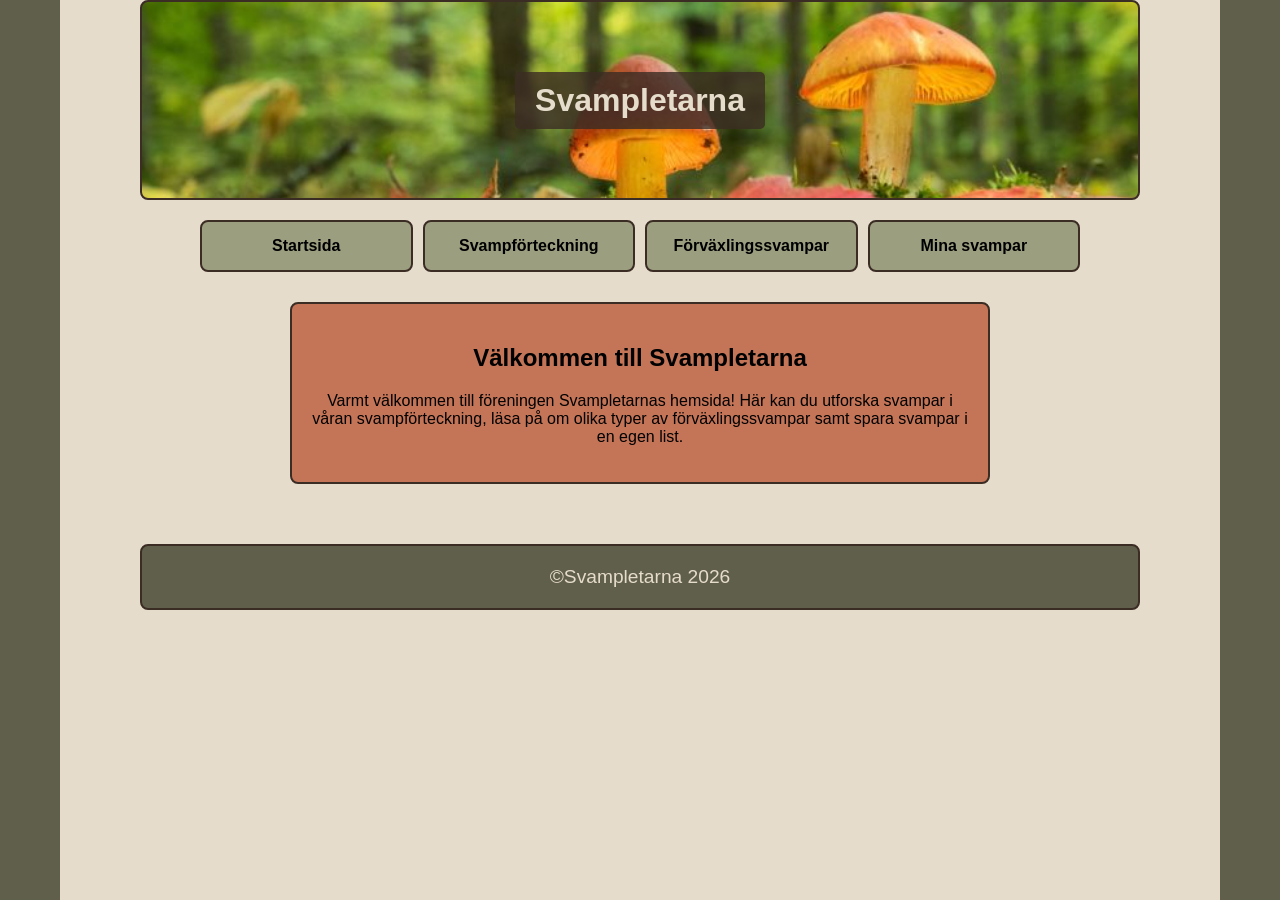
<file: index.html>
<!DOCTYPE html>
<html lang="sv">

<head>
    <meta charset="UTF-8">
    <meta name="viewport" content="width=device-width, initial-scale=1.0">
    <title>Svampletarna - Startsida</title>
    <link rel="stylesheet" href="./css/style.css">
</head>

<body>
    <header>
        <h1>Svampletarna</h1>
    </header>
    <nav>
        <ul>
            <li><a href="./index.html">Startsida</a></li>
            <li><a href="./pages/svampar.html">Svampförteckning</a></li>
            <li><a href="./pages/forvaxling.html">Förväxlingssvampar</a></li>
            <li><a href="./pages/minasvampar.html">Mina svampar</a></li>
        </ul>
    </nav>
    <main>
        <section class="intro">
            <article>
                <h2>Välkommen till Svampletarna</h2>
                <p>Varmt välkommen till föreningen Svampletarnas hemsida! Här kan du utforska svampar i våran
                    svampförteckning, läsa på om olika typer av förväxlingssvampar samt spara svampar i en egen list.
                </p>
            </article>
        </section>
    </main>
    <footer>
        <p>&copy;Svampletarna 2026 </p>
    </footer>
</body>

</html>
</file>
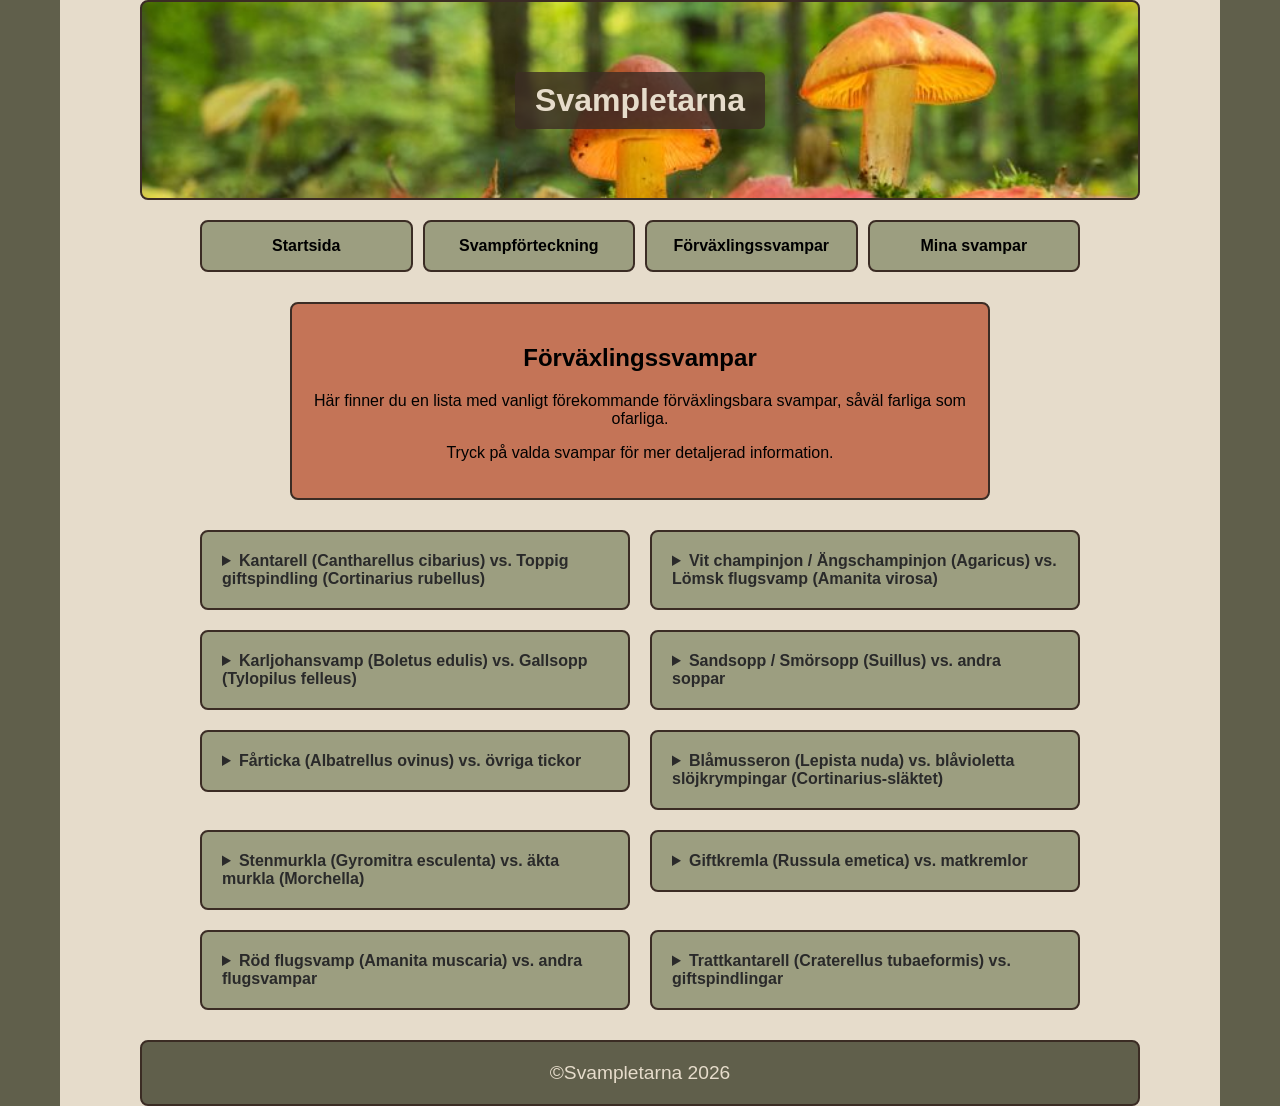
<file: pages/forvaxling.html>
<!DOCTYPE html>
<html lang="sv">
<head>
    <meta charset="UTF-8">
    <meta name="viewport" content="width=device-width, initial-scale=1.0">
    <title>Förväxlingssvampar</title>
    <link rel="stylesheet" href="../css/style.css">
    <script src="../scripts/forvaxling.js" defer></script>
</head>
<body>
    <header>
        <h1>Svampletarna</h1>
    </header>
    <nav>
        <ul>
            <li><a href="../index.html">Startsida</a></li> <!-- ../ används för att ta sig ur mappen-->
            <li><a href="./svampar.html">Svampförteckning</a></li>
            <li><a href="./forvaxling.html">Förväxlingssvampar</a></li>
            <li><a href="./minasvampar.html">Mina svampar</a></li>
        </ul>
    </nav>
    <main>
        <section class="intro">
            <article>
                <h2>Förväxlingssvampar</h2>
                <p>Här finner du en lista med vanligt förekommande förväxlingsbara svampar, såväl farliga som ofarliga.</p>
                <p>Tryck på valda svampar för mer detaljerad information.</p>
            </article>
        </section>
        
        <section id="differenceList">
            
            <!-- Här visas svamparna från JSON-filen -->

        </section>
    </main>
    <footer>
        <p>&copy;Svampletarna 2026</p>
    </footer>
</body>
</html>
</file>
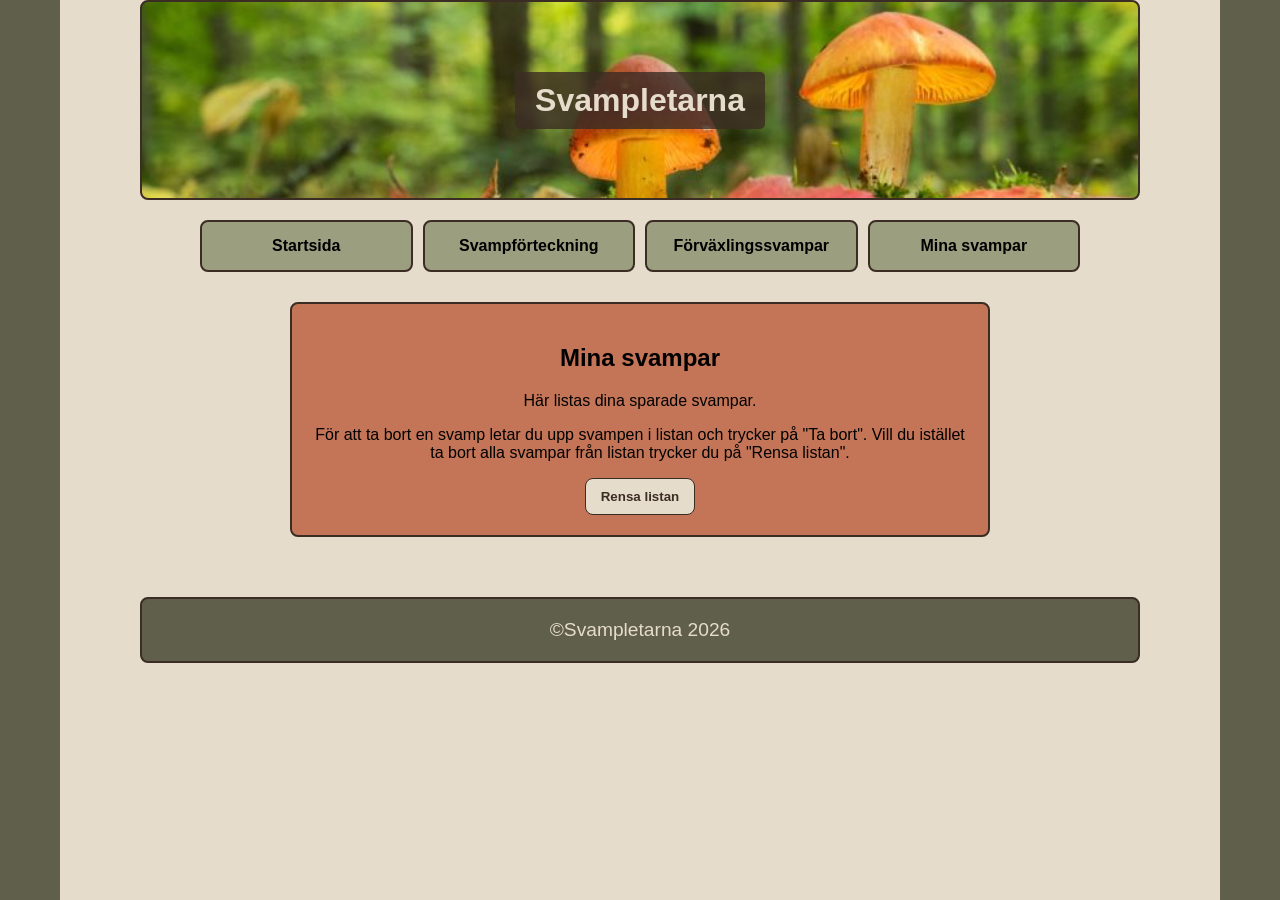
<file: pages/minasvampar.html>
<!DOCTYPE html>
<html lang="sv">

<head>
    <meta charset="UTF-8">
    <meta name="viewport" content="width=device-width, initial-scale=1.0">
    <title>Mina svampar</title>
    <link rel="stylesheet" href="../css/style.css">
    <script src="../scripts/svampscript.js" defer></script>
</head>

<body>
    <header>
        <h1>Svampletarna</h1>
    </header>
    <nav>
        <ul>
            <li><a href="../index.html">Startsida</a></li> <!-- ../ används för att ta sig ur mappen-->
            <li><a href="./svampar.html">Svampförteckning</a></li>
            <li><a href="./forvaxling.html">Förväxlingssvampar</a></li>
            <li><a href="./minasvampar.html">Mina svampar</a></li>
        </ul>
    </nav>
    <main>
        <section class="intro">
            <article>
                <h2>Mina svampar</h2>
                <p>Här listas dina sparade svampar.</p>
                <p>För att ta bort en svamp letar du upp svampen i listan och trycker på "Ta bort". Vill du istället ta
                    bort alla svampar från listan trycker du på "Rensa listan".</p>
                <button id="clearButton">Rensa listan</button>
            </article>
        </section>
        <section id="myShroomList"> <!--Svamplista UNIKT för denna sidan pga JS-funktion -->

            <!--Här kommer min svamplista att skrivas ut-->

        </section>
    </main>
    <footer>
        <p>&copy;Svampletarna 2026</p>
    </footer>
</body>

</html>
</file>
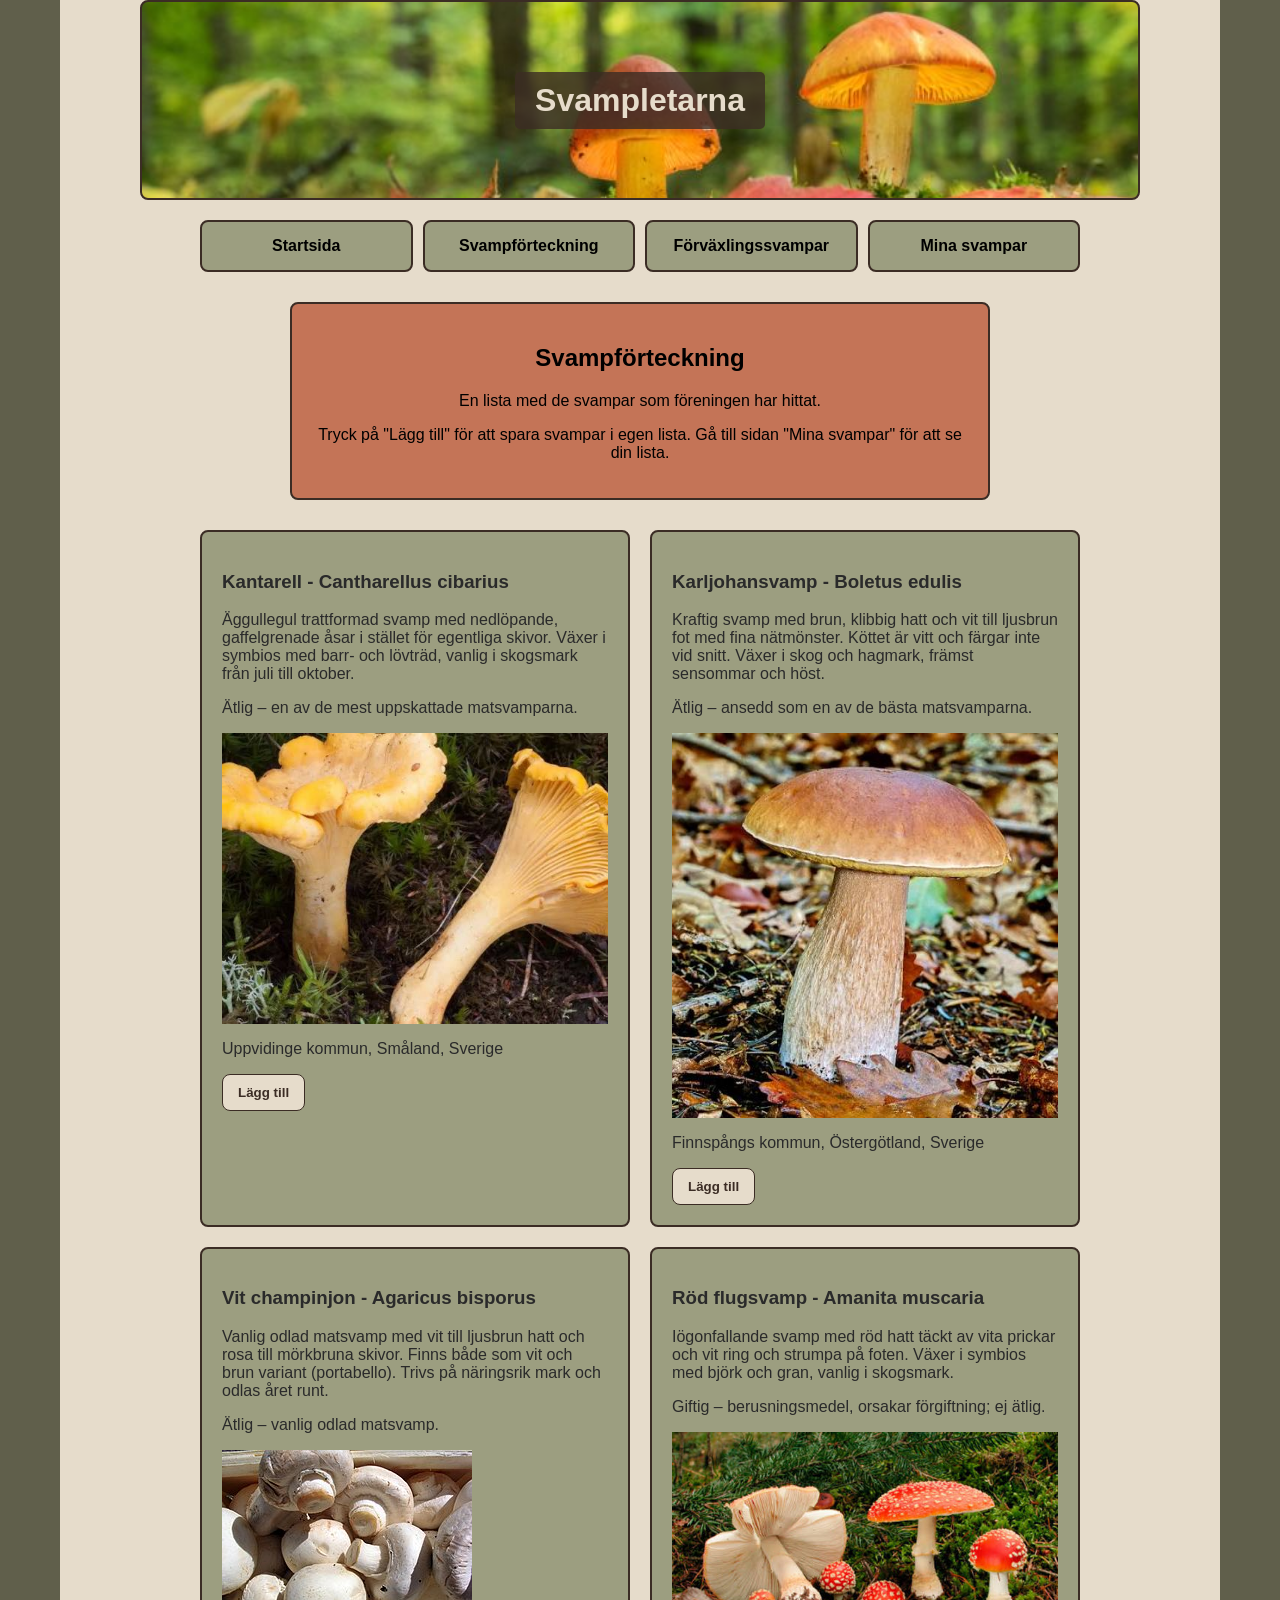
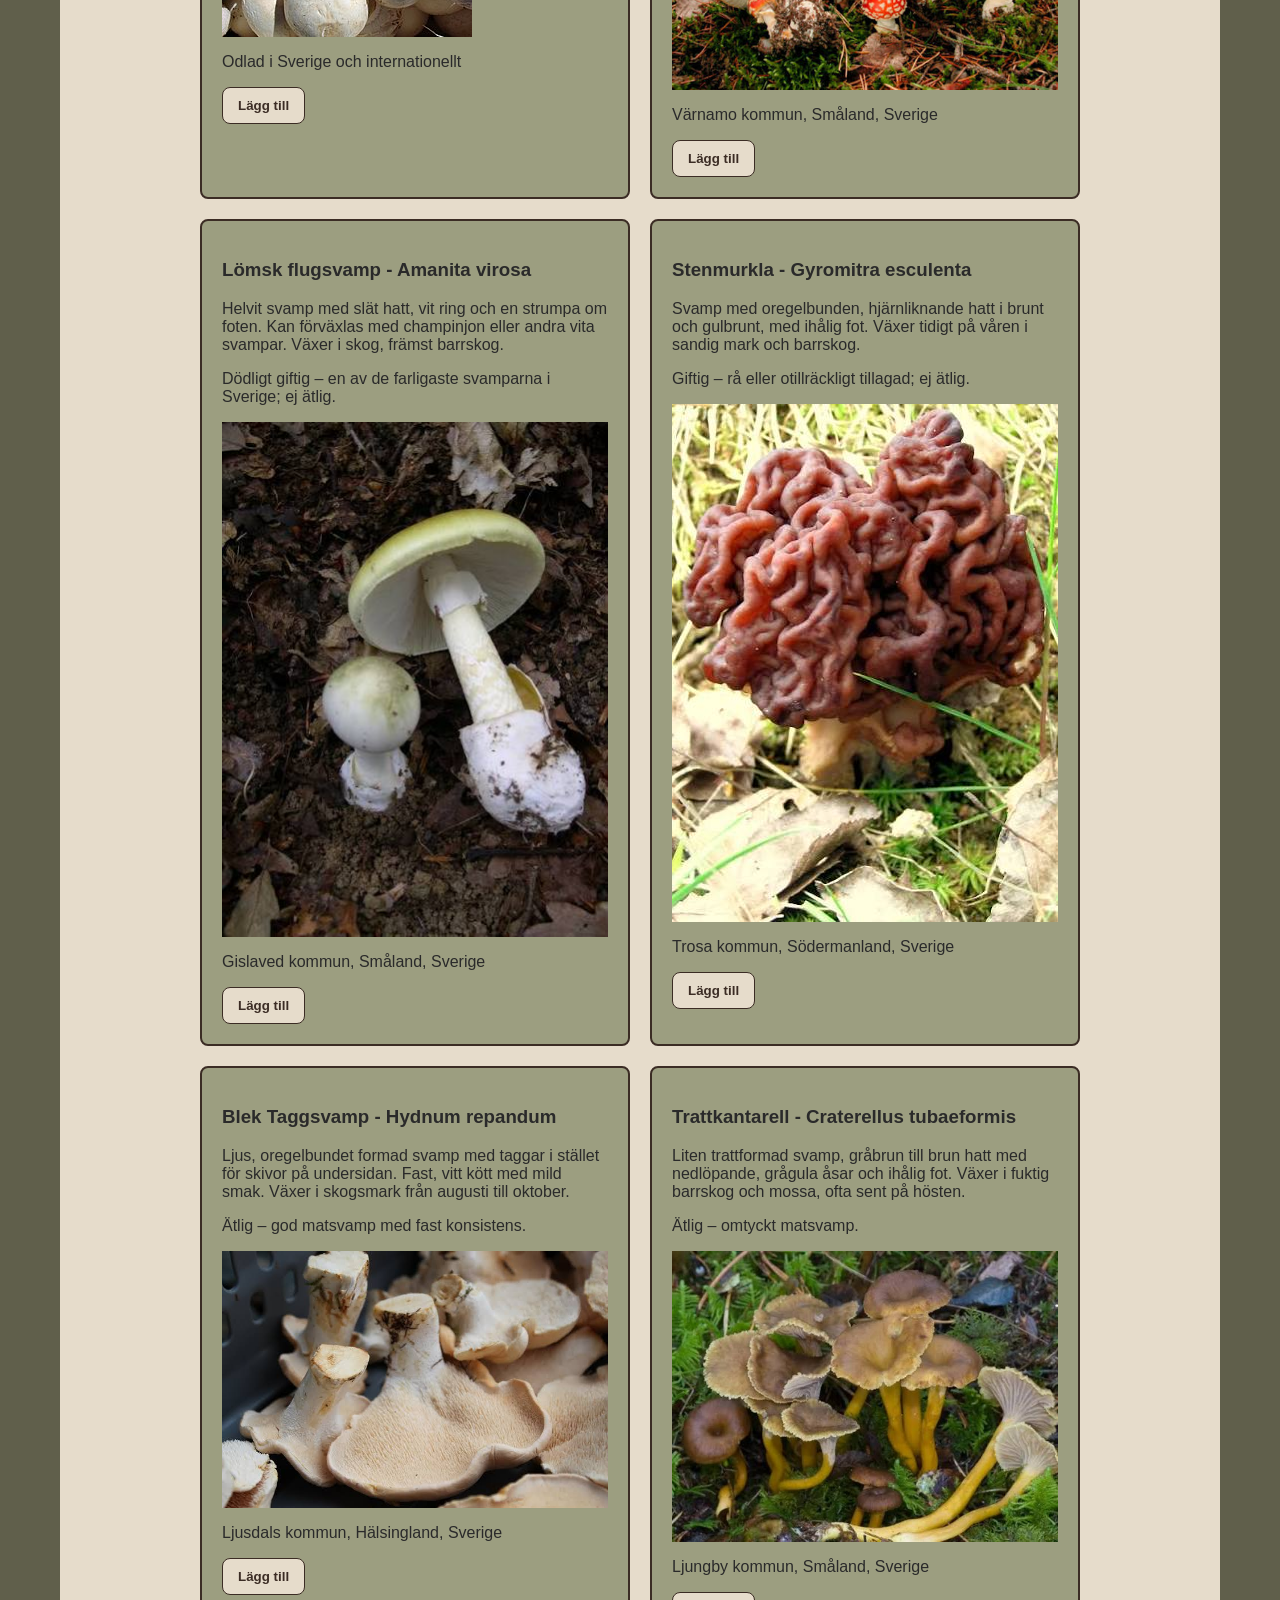
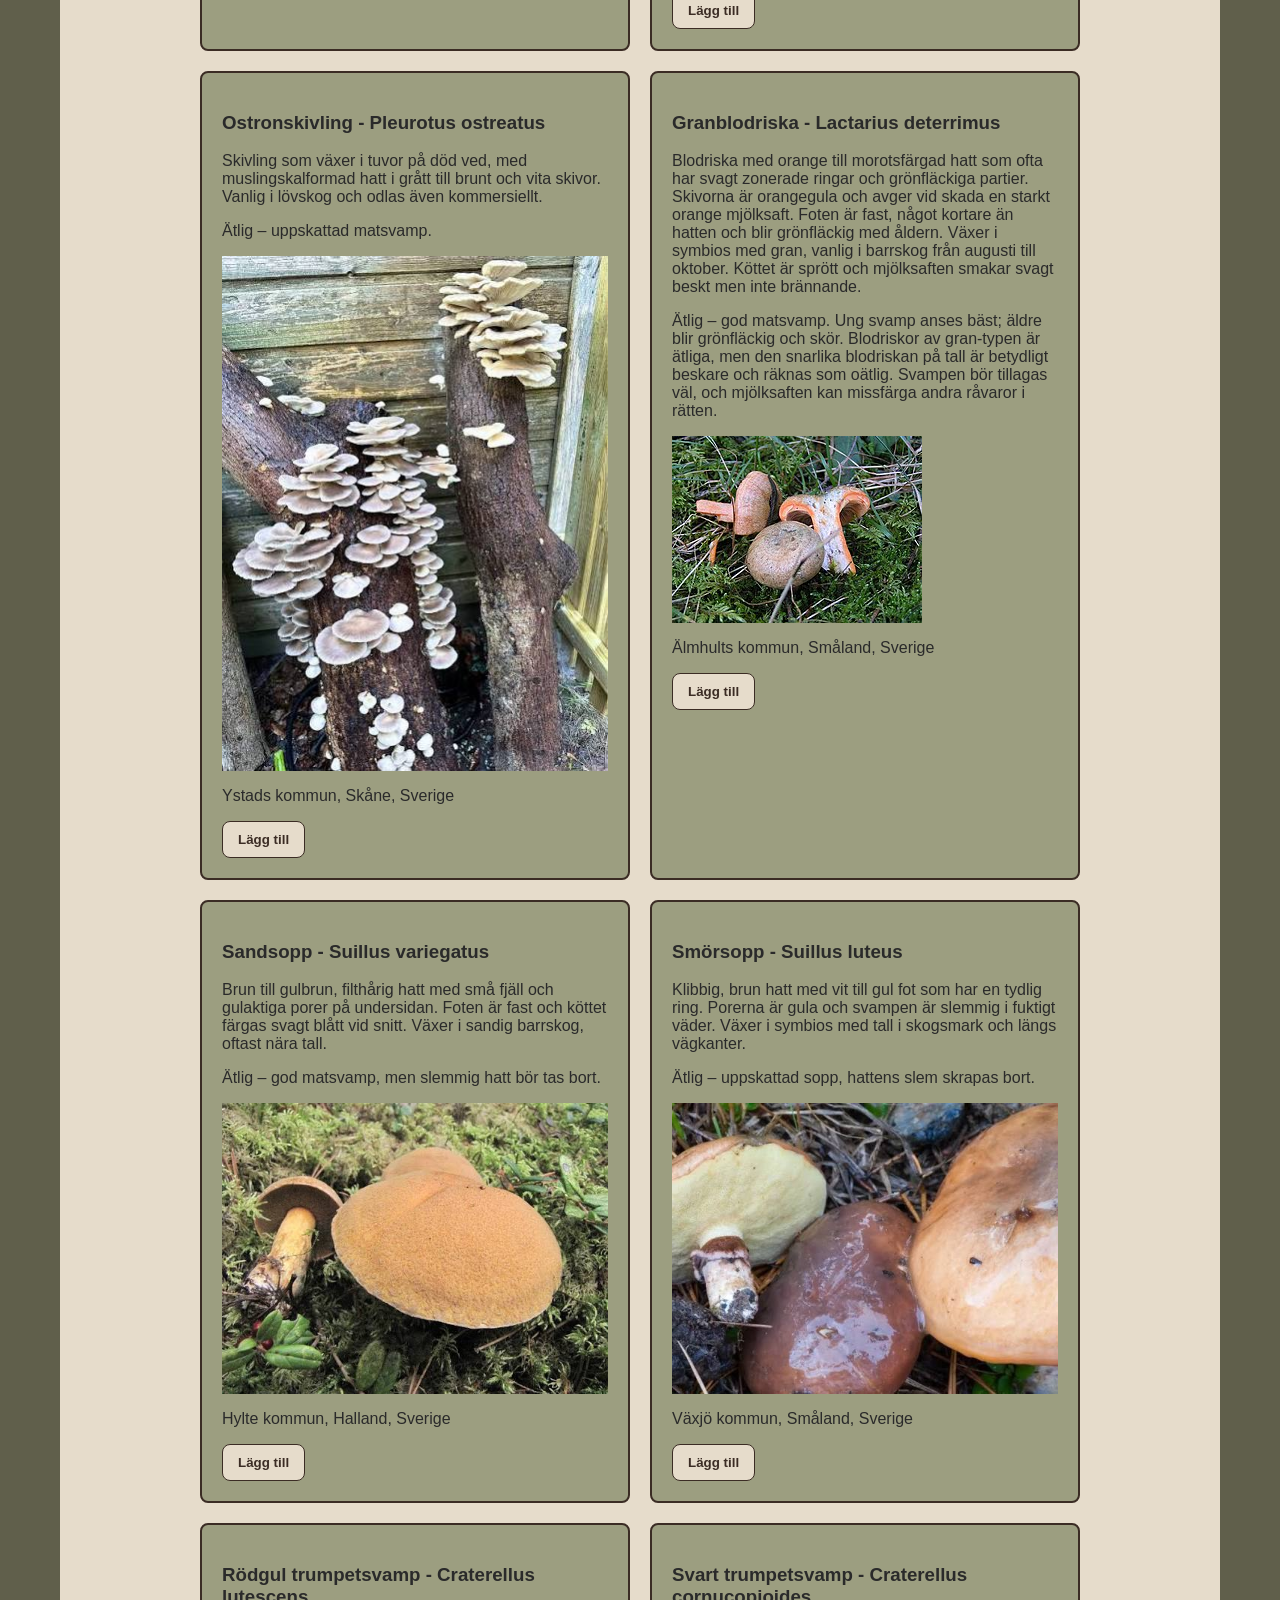
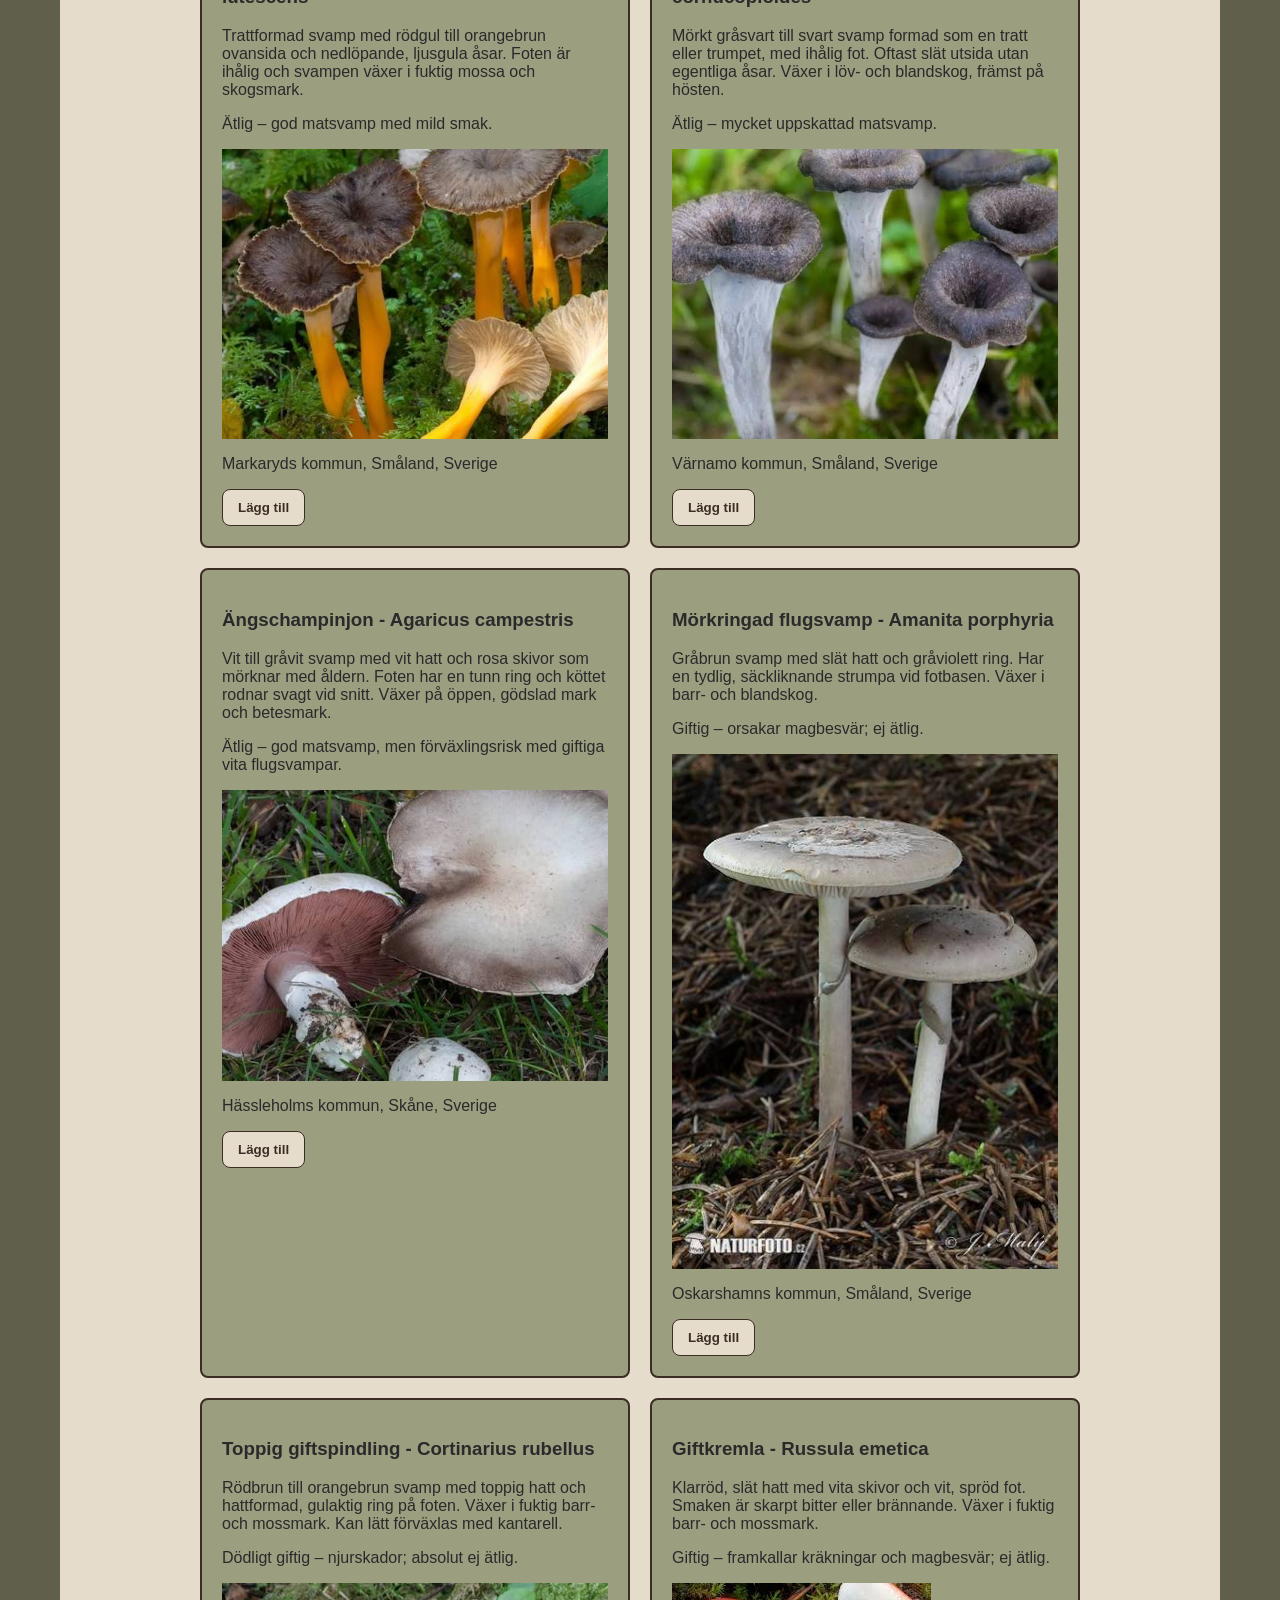
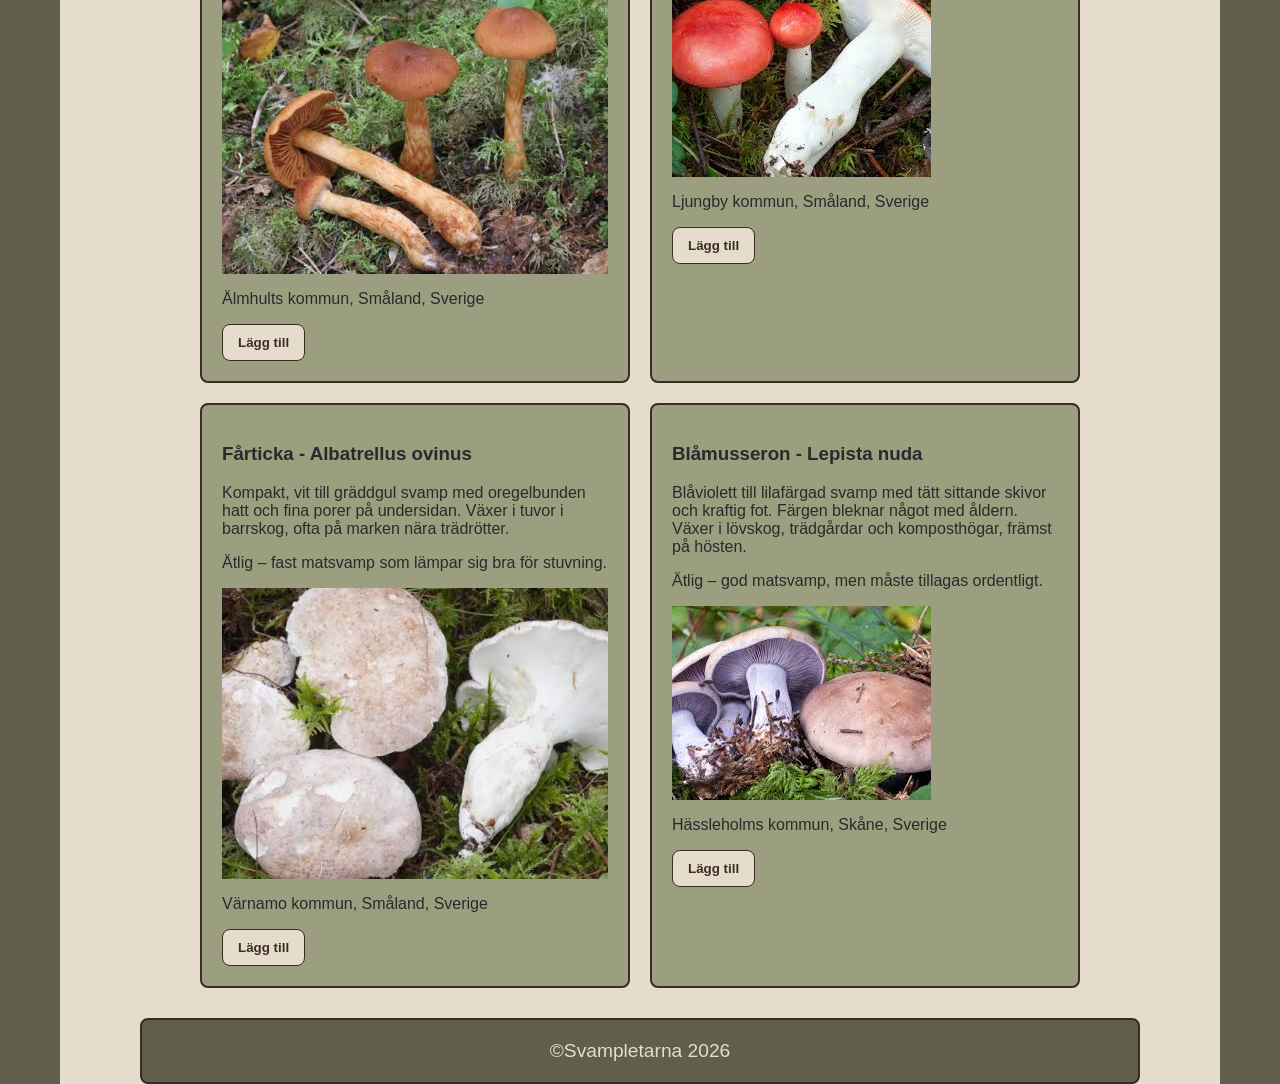
<file: pages/svampar.html>
<!DOCTYPE html>
<html lang="sv">
<head>
    <meta charset="UTF-8">
    <meta name="viewport" content="width=device-width, initial-scale=1.0">
    <title>Svampförteckning</title>
    <link rel="stylesheet" href="../css/style.css">
    <script src="../scripts/svampscript.js" defer></script>
</head>
<body>
    <header>
        <h1>Svampletarna</h1>
    </header>
    <nav>
        <ul>
            <li><a href="../index.html">Startsida</a></li> <!-- ../ används för att ta sig ur mappen-->
            <li><a href="./svampar.html">Svampförteckning</a></li>
            <li><a href="./forvaxling.html">Förväxlingssvampar</a></li>
            <li><a href="./minasvampar.html">Mina svampar</a></li>
        </ul>
    </nav>
    <main>
        <section class="intro"> 
            <article>
                <h2>Svampförteckning</h2>
                <p>En lista med de svampar som föreningen har hittat.</p>
                <p>Tryck på "Lägg till" för att spara svampar i egen lista. Gå till sidan "Mina svampar" för att se din lista.</p>
            </article>
        </section>    
        <section id="shroomlist"> <!--Svamplista UNIKT för denna sidan pga JS-funktion -->
            
            <!-- Här ska svamparna in, article med h3 img och p-->

        </section>
    </main>
    <footer>
        <p>&copy;Svampletarna 2026</p>
    </footer>
</body>
</html>
</file>
<file: css/style.css>
/* Färgschema */
:root {
    --beige: #e6dccb;
    --terracotta: #c47457;
    --sageGreen: #9c9e80;
    --ochre: #b68036;
    --oliveGreen: #605f4b;
    --darkBrown: #3b2c24;
    --darkGray: #2a2a2a;
}

/* Grundinställningar */
* {
    box-sizing: border-box;
}

body {
    margin: 0 auto;
    max-width: 1000px;
    background-color: var(--beige);
    color: var(--darkGray);
    font-family: Arial, sans-serif;
}

/* Header med skogsbakgrund */
header {
    height: 200px;
    display: flex;
    justify-content: center;
    align-items: center;
    background-image: url("../images/forest.jpg.jpg");
    background-size: cover;
    background-position: center;
    border: 2px solid var(--darkBrown);
    border-radius: 8px;
}

/* Sidans titel */
header h1 {
    color: var(--beige);
    background-color: rgba(59, 44, 36, 0.8);
    padding: 10px 20px;
    border-radius: 5px;
}

/* Skapar mellanrum runt navigationen */
nav {
    padding: 0 clamp(15px, 5vw, 60px);
    margin-top: 20px;
    
}

/* Navigation för mobil */
nav ul {
    display: flex;
    flex-direction: column;
    gap: 10px;
    list-style: none;
    margin: 0;
    padding: 0;
    
}

nav li {
    flex: 1;
    
}

nav a {
    display: block;
    padding: 15px;
    text-align: center;
    text-decoration: none;
    background-color: var(--sageGreen);
    color: var(--darkBrown);
    border: 2px solid var(--darkBrown);
    border-radius: 8px;
    font-weight: bold;
    color: black;
}

/* Visar tydligt vilket menyval som är markerat */
nav a:hover,
nav a:focus-visible {
    background-color: var(--ochre);
}


/* Huvudinnehåll */
main {
    padding: 30px clamp(15px, 5vw, 60px);
}

/* Inledning på alla sidor */
.intro {
    text-align: center;
    max-width: 700px;
    margin: 0 auto 30px;
    background-color: var(--terracotta);
    border: 2px solid var(--darkBrown);
    border-radius: 8px;
    padding: 20px;
    color: black;
}

/* Svamplistor för mobil */
#shroomlist,
#myShroomList {
    display: grid;
    gap: 20px;
}

/* Svampkort på båda sidorna */
#shroomlist article,
#myShroomList article {
    background-color: var(--sageGreen);
    border: 2px solid var(--darkBrown);
    border-radius: 8px;
    padding: 20px;
}

/* Bilder i svampkorten */
#shroomlist img,
#myShroomList img {
    display: block;
    max-width: 100%;
    height: auto;
}

/* Förväxlingsbara svampar för mobil */
#differenceList {
    display: grid;
    gap: 20px;
    align-items: start;
}

/* Klickbara svampkort */
#differenceList details {
    background-color: var(--sageGreen);
    border: 2px solid var(--darkBrown);
    border-radius: 8px;
    padding: 20px;
}

/* Rubrik som går att klicka på */
#differenceList summary {
    font-weight: bold;
    cursor: pointer;
}

/* Svampkort på Mina svampar */
.myMushroom article {
    background-color: var(--sageGreen);
    border: 2px solid var(--darkBrown);
    border-radius: 8px;
    padding: 20px;
}

/* Mellanrum mellan svampkorten */
.myMushroom {
    margin-bottom: 20px;
}

/* Sidfot på alla sidor */
footer {
    background-color: var(--oliveGreen);
    color: var(--beige);
    text-align: center;
    border: 2px solid var(--darkBrown);
    border-radius: 8px;
    padding: 20px;
}

footer p {
    margin: 0;
    font-size: 1.2rem;
}

/* Knappar för Lägg till, Ta bort och Rensa listan */
#shroomlist button,
#myShroomList button,
#clearButton {
    background-color: var(--beige);
    color: var(--darkBrown);
    border: 1px solid var(--darkBrown);
    border-radius: 8px;
    padding: 10px 15px;
    font-weight: bold;
    cursor: pointer;
}

/* Ändrar färg när muspekaren är över knappen */
#shroomlist button:hover:not(:disabled),
#myShroomList button:hover,
#clearButton:hover {
    background-color: var(--ochre);
}

/* Utseende för svampar som redan är tillagda */
#shroomlist button:disabled {
    opacity: 0.6;
    cursor: default;
}


/* Navigation för desktop */
@media (min-width: 768px) {
    nav ul {
        flex-direction: row;
    }

    /* Två kolumner för alla svampkort på desktop */
#shroomlist,
#myShroomList,
#differenceList {
    grid-template-columns: repeat(2, minmax(0, 1fr));
    }
}

/* Dekorativa kanter på större skärmar */
@media (min-width: 1100px) {
    html {
        border-left: 60px solid var(--oliveGreen);
        border-right: 60px solid var(--oliveGreen);
        min-height: 100%;
    }
}
</file>
